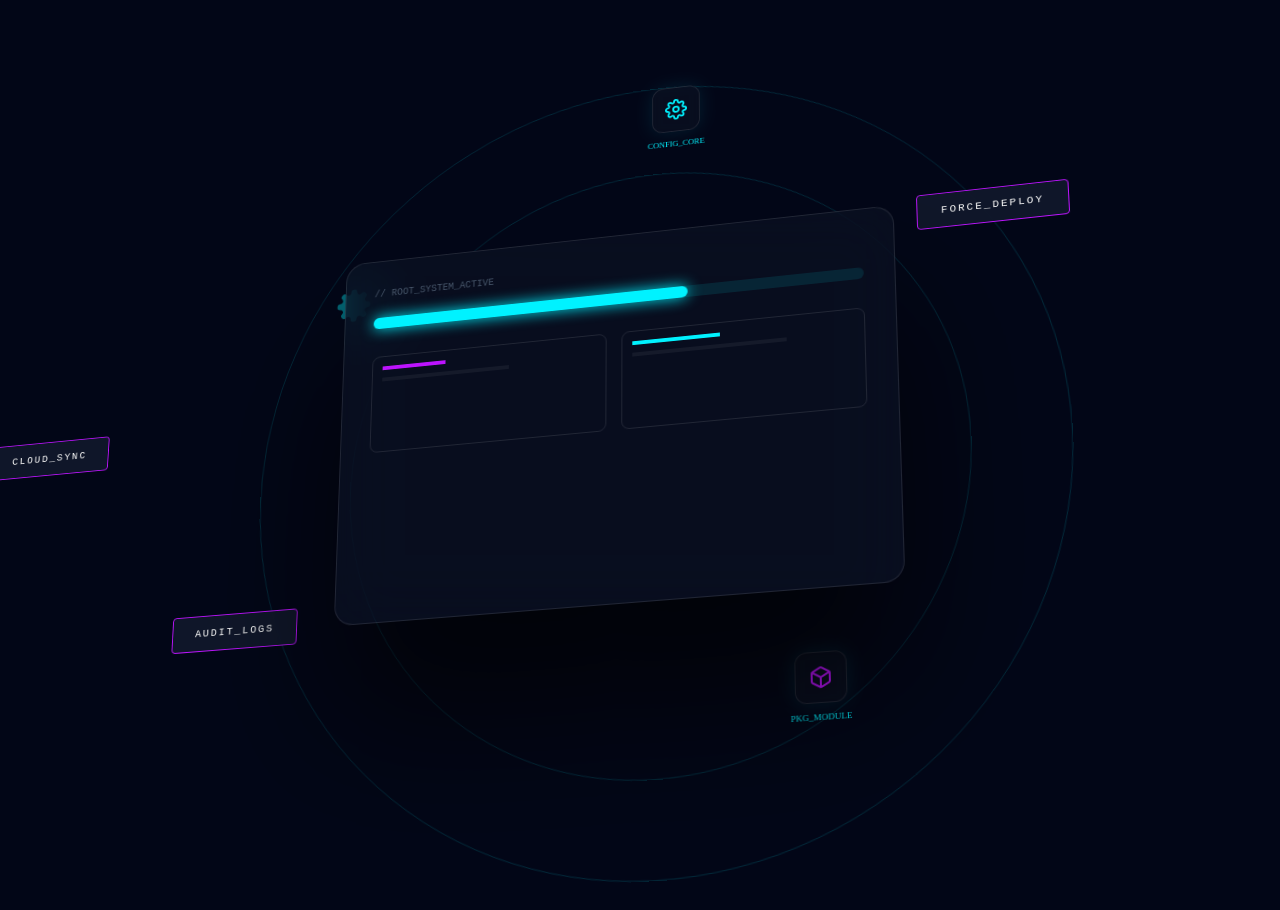
<file: test.html>
<!DOCTYPE html>
<html lang="en">
<head>
    <meta name="robots" content="noindex, nofollow">
    <meta charset="UTF-8">
    <style>
        :root {
            --neon-blue: #00f2ff;
            --neon-purple: #bc13fe;
            --dark-core: #020617;
            --glass: rgba(15, 23, 42, 0.4);
            --border: rgba(255, 255, 255, 0.1);
            --font-code: 'JetBrains Mono', monospace;
        }

        body {
            background: var(--dark-core);
            margin: 0;
            height: 100vh;
            display: flex;
            justify-content: center;
            align-items: center;
            overflow: hidden;
            perspective: 3000px;
        }

        /* 3D Scene Container */
        .viewport {
            position: relative;
            width: 1100px;
            height: 700px;
            transform-style: preserve-3d;
            transform: rotateX(20deg) rotateY(-15deg);
            animation: cinematicMove 40s infinite alternate ease-in-out;
        }

        @keyframes cinematicMove {
            from { transform: rotateX(15deg) rotateY(-20deg) scale(0.9); }
            to { transform: rotateX(25deg) rotateY(15deg) scale(1); }
        }

        /* Rotating Gear Icons */
        .icon-gear {
            position: absolute;
            width: 40px;
            height: 40px;
            fill: var(--neon-blue);
            opacity: 0.4;
            animation: spinGear 8s linear infinite;
        }

        @keyframes spinGear {
            from { transform: rotate(0deg); }
            to { transform: rotate(360deg); }
        }

        /* Setting Rings with Icon Nodes */
        .orbit-ring {
            position: absolute;
            top: 50%; left: 50%;
            border: 1px solid rgba(0, 242, 255, 0.15);
            border-radius: 50%;
            transform: translate(-50%, -50%) translateZ(-50px);
            transform-style: preserve-3d;
        }

        .ring-outer { width: 850px; height: 850px; animation: orbit 60s linear infinite; }
        .ring-inner { width: 650px; height: 650px; animation: orbit 30s linear infinite reverse; }

        @keyframes orbit {
            from { transform: translate(-50%, -50%) rotate(0deg); }
            to { transform: translate(-50%, -50%) rotate(360deg); }
        }

        /* Floating Icon Containers */
        .icon-node {
            position: absolute;
            width: 50px;
            height: 50px;
            background: var(--glass);
            border: 1px solid var(--border);
            border-radius: 12px;
            display: flex;
            justify-content: center;
            align-items: center;
            backdrop-filter: blur(5px);
            box-shadow: 0 0 20px rgba(0, 242, 255, 0.1);
        }

        /* Buttons and Interactive Elements */
        .btn-system {
            position: absolute;
            padding: 12px 24px;
            background: rgba(15, 23, 42, 0.95);
            border: 1px solid var(--neon-purple);
            border-radius: 4px;
            color: white;
            font-family: var(--font-code);
            font-size: 11px;
            text-transform: uppercase;
            letter-spacing: 2px;
            cursor: pointer;
            transition: 0.3s;
            transform-style: preserve-3d;
            animation: float 6s infinite ease-in-out;
        }

        .btn-system:hover {
            background: var(--neon-purple);
            box-shadow: 0 0 30px var(--neon-purple);
            transform: translateZ(250px) scale(1.1);
        }

        /* The Main IDE Hub */
        .hub {
            position: absolute;
            top: 50%; left: 50%;
            transform: translate(-50%, -50%) translateZ(100px);
            width: 500px;
            height: 320px;
            background: var(--glass);
            border: 1px solid var(--border);
            border-radius: 20px;
            backdrop-filter: blur(30px);
            padding: 30px;
            box-shadow: 0 100px 150px rgba(0,0,0,0.7);
        }

        .node-label {
            font-size: 9px;
            color: var(--neon-blue);
            position: absolute;
            bottom: -20px;
            white-space: nowrap;
        }

        @keyframes float {
            0%, 100% { transform: translateZ(200px) translateY(0); }
            50% { transform: translateZ(240px) translateY(-25px); }
        }
    </style>
</head>
<body>

    <div class="viewport">
        <div class="orbit-ring ring-outer">
            <div class="icon-node" style="top: 0; left: 50%;">
                <svg viewBox="0 0 24 24" width="24" height="24" stroke="var(--neon-blue)" stroke-width="2" fill="none"><circle cx="12" cy="12" r="3"/><path d="M19.4 15a1.65 1.65 0 0 0 .33 1.82l.06.06a2 2 0 0 1 0 2.83 2 2 0 0 1-2.83 0l-.06-.06a1.65 1.65 0 0 0-1.82-.33 1.65 1.65 0 0 0-1 1.51V21a2 2 0 0 1-2 2 2 2 0 0 1-2-2v-.09A1.65 1.65 0 0 0 9 19.4a1.65 1.65 0 0 0-1.82.33l-.06.06a2 2 0 0 1-2.83 0 2 2 0 0 1 0-2.83l.06-.06a1.65 1.65 0 0 0 .33-1.82 1.65 1.65 0 0 0-1.51-1H3a2 2 0 0 1-2-2 2 2 0 0 1 2-2h.09A1.65 1.65 0 0 0 4.6 9a1.65 1.65 0 0 0-.33-1.82l-.06-.06a2 2 0 0 1 0-2.83 2 2 0 0 1 2.83 0l.06.06a1.65 1.65 0 0 0 1.82.33H9a1.65 1.65 0 0 0 1-1.51V3a2 2 0 0 1 2-2 2 2 0 0 1 2 2v.09a1.65 1.65 0 0 0 1 1.51 1.65 1.65 0 0 0 1.82-.33l.06-.06a2 2 0 0 1 2.83 0 2 2 0 0 1 0 2.83l-.06.06a1.65 1.65 0 0 0-.33 1.82V9a1.65 1.65 0 0 0 1.51 1H21a2 2 0 0 1 2 2 2 2 0 0 1-2 2h-.09a1.65 1.65 0 0 0-1.51 1z"/></svg>
                <span class="node-label">CONFIG_CORE</span>
            </div>
        </div>

        <div class="orbit-ring ring-inner">
            <div class="icon-node" style="bottom: 10%; right: 20%;">
                <svg viewBox="0 0 24 24" width="24" height="24" stroke="var(--neon-purple)" stroke-width="2" fill="none"><path d="M21 16V8a2 2 0 0 0-1-1.73l-7-4a2 2 0 0 0-2 0l-7 4A2 2 0 0 0 3 8v8a2 2 0 0 0 1 1.73l7 4a2 2 0 0 0 2 0l7-4A2 2 0 0 0 21 16z"/><polyline points="3.27 6.96 12 12.01 20.73 6.96"/><line x1="12" y1="22.08" x2="12" y2="12"/></svg>
                <span class="node-label">PKG_MODULE</span>
            </div>
        </div>

        <div class="hub">
            <div style="font-family: var(--font-code); color: #475569; font-size: 10px; margin-bottom: 20px;">// ROOT_SYSTEM_ACTIVE</div>
            <div style="height: 12px; background: rgba(0, 242, 255, 0.1); border-radius: 10px; width: 100%; margin-bottom: 10px;">
                <div style="height: 100%; width: 65%; background: var(--neon-blue); border-radius: 10px; box-shadow: 0 0 15px var(--neon-blue);"></div>
            </div>
            <div style="display: grid; grid-template-columns: 1fr 1fr; gap: 15px; margin-top: 30px;">
                <div style="border: 1px solid var(--border); height: 80px; border-radius: 8px; padding: 10px;">
                    <div style="width: 30%; height: 4px; background: var(--neon-purple); margin-bottom: 8px;"></div>
                    <div style="width: 60%; height: 4px; background: rgba(255,255,255,0.05);"></div>
                </div>
                <div style="border: 1px solid var(--border); height: 80px; border-radius: 8px; padding: 10px;">
                    <div style="width: 40%; height: 4px; background: var(--neon-blue); margin-bottom: 8px;"></div>
                    <div style="width: 70%; height: 4px; background: rgba(255,255,255,0.05);"></div>
                </div>
            </div>
        </div>

        <button class="btn-system" style="top: 15%; right: 10%; animation-delay: 0s;">Force_Deploy</button>
        <button class="btn-system" style="bottom: 25%; left: 5%; animation-delay: -2s;">Audit_Logs</button>
        <button class="btn-system" style="top: 40%; left: -15%; animation-delay: -4s;">Cloud_Sync</button>

        <svg class="icon-gear" style="top: 20%; left: 20%;" viewBox="0 0 24 24"><path d="M12 15a3 3 0 1 0 0-6 3 3 0 0 0 0 6Z"/><path d="M19.4 15a1.65 1.65 0 0 0 .33 1.82l.06.06a2 2 0 0 1 0 2.83 2 2 0 0 1-2.83 0l-.06-.06a1.65 1.65 0 0 0-1.82-.33 1.65 1.65 0 0 0-1 1.51V21a2 2 0 0 1-2 2 2 2 0 0 1-2-2v-.09A1.65 1.65 0 0 0 9 19.4a1.65 1.65 0 0 0-1.82.33l-.06.06a2 2 0 0 1-2.83 0 2 2 0 0 1 0-2.83l.06-.06a1.65 1.65 0 0 0 .33-1.82 1.65 1.65 0 0 0-1.51-1H3a2 2 0 0 1-2-2 2 2 0 0 1 2-2h.09A1.65 1.65 0 0 0 4.6 9a1.65 1.65 0 0 0-.33-1.82l-.06-.06a2 2 0 0 1 0-2.83 2 2 0 0 1 2.83 0l.06.06a1.65 1.65 0 0 0 1.82.33H9a1.65 1.65 0 0 0 1-1.51V3a2 2 0 0 1 2-2 2 2 0 0 1 2 2v.09a1.65 1.65 0 0 0 1 1.51 1.65 1.65 0 0 0 1.82-.33l.06-.06a2 2 0 0 1 2.83 0 2 2 0 0 1 0 2.83l-.06.06a1.65 1.65 0 0 0-.33 1.82V9a1.65 1.65 0 0 0 1.51 1H21a2 2 0 0 1 2 2 2 2 0 0 1-2 2h-.09a1.65 1.65 0 0 0-1.51 1z"/></svg>
    </div>

</body>
</html>
</file>
